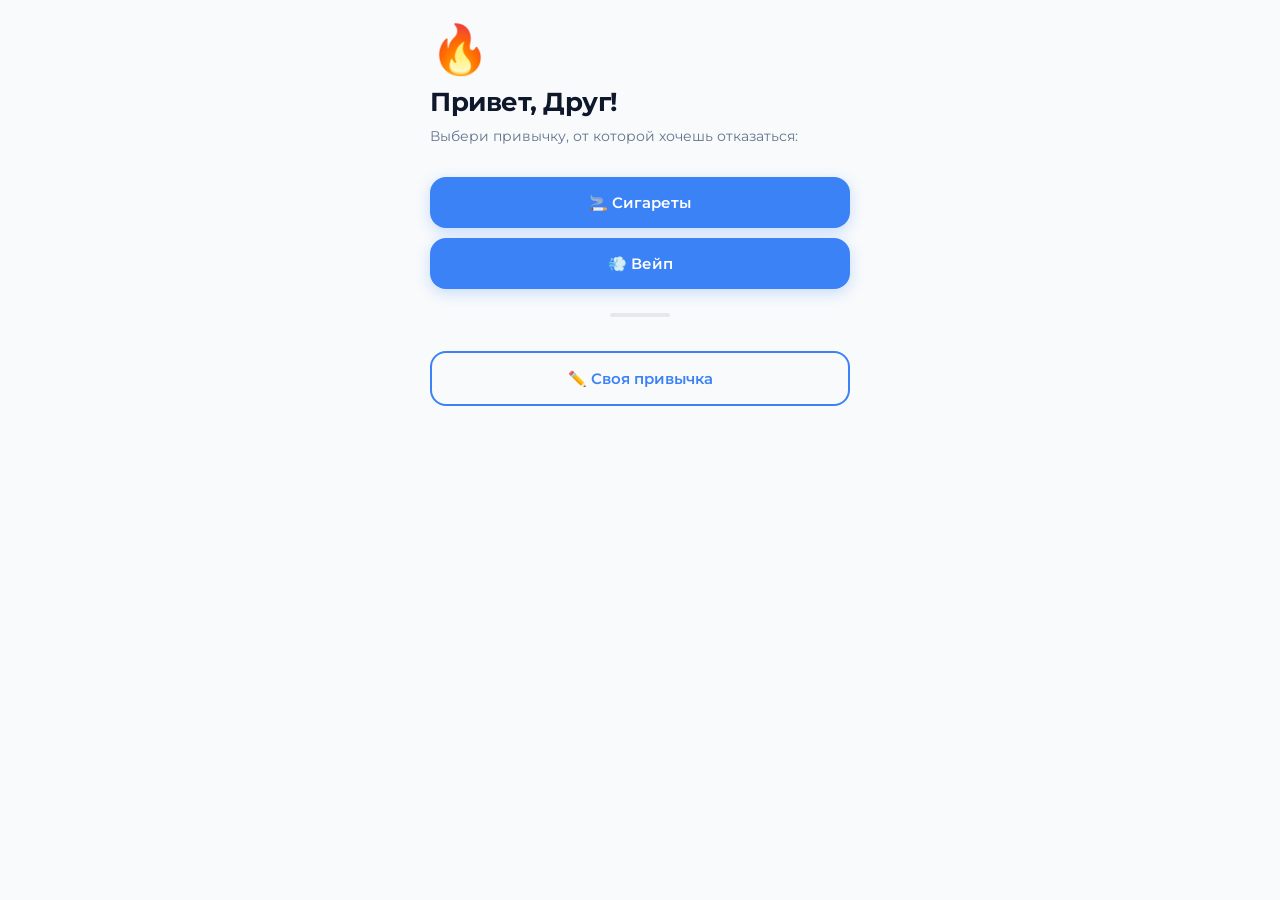
<file: index.html>
<!DOCTYPE html>
<html lang="ru">
<head>
<meta charset="UTF-8">
<meta name="viewport" content="width=device-width, initial-scale=1.0, maximum-scale=1.0, user-scalable=no, viewport-fit=cover">
<title>Трекер привычек</title>
<link href="https://fonts.googleapis.com/css2?family=Montserrat:wght@400;500;600;700&display=swap" rel="stylesheet">
<link rel="stylesheet" href="style.css?v=1">
</head>
<body>
<div id="confirm-modal" class="modal-overlay" style="display:none;">
  <div class="modal-box">
    <p>⚠️ Ты уверен?<br>Таймер обнулится.</p>
    <button id="confirm-yes" class="danger">Да, уверен</button>
    <button id="confirm-no" class="outline">Нет</button>
  </div>
</div>
<div id="screen-welcome" class="screen active">
  <span class="icon">🔥</span>
  <h2 id="welcome-title">Привет!</h2>
  <p>Выбери привычку, от которой хочешь отказаться:</p>
  <button id="btn-cigarettes">🚬 Сигареты</button>
  <button id="btn-vape">💨 Вейп</button>
  <div class="divider"></div>
  <button id="btn-custom" class="outline">✏️ Своя привычка</button>
  <div id="custom-block" style="display:none;">
    <input type="text" id="custom-input" placeholder="Введи свою привычку" maxlength="30">
    <button id="btn-confirm-custom">Далее</button>
  </div>
</div>
<div id="screen-setup" class="screen">
  <span class="icon">⚙️</span>
  <h2 id="setup-title">Добавление</h2>
  <p id="habit-label" style="display:none;"></p>
  <div id="setup-custom-block" style="display:none;">
    <label>Название привычки:</label>
    <input type="text" id="setup-name-input" placeholder="Название" maxlength="30">
    <label>Выбери иконку:</label>
    <div class="emoji-picker" id="emoji-picker"></div>
  </div>
  <label>Дата и время последнего использования:</label>
  <input type="datetime-local" id="last-use-datetime">
  <div id="cost-block">
    <label>Стоимость в день (₽):</label>
    <input type="number" id="daily-cost-input" placeholder="Сколько экономишь в день" min="0" step="0.01" value="0">
  </div>
  <div id="cigarettes-cost-fields" style="display:none;">
    <label>Сигарет в день (шт):</label>
    <input type="number" id="cig-per-day-input" placeholder="Например 10" min="0" step="1">
    <label>Стоимость одной пачки (₽):</label>
    <input type="number" id="cig-pack-cost-input" placeholder="Например 200" min="0" step="1">
  </div>
  <div id="vape-cost-fields" style="display:none;">
    <label>Сколько тратишь в месяц на вейп (₽):</label>
    <input type="number" id="vape-monthly-cost-input" placeholder="Например 2500" min="0" step="1">
  </div>
  <button id="setup-save-btn">➕ Добавить привычку</button>
  <button id="setup-back-btn" class="outline muted" style="margin-top:10px;">← Назад</button>
</div>
<div id="screen-tracker" class="screen">
  <span class="icon">💪</span>
  <h2 id="tracker-title">Твои привычки</h2>
  <div id="habits-container"></div>
  <div id="total-money" class="money" style="margin-top:12px;font-weight:600;font-size:15px;"></div>
  <div class="divider"></div>
  <button id="btn-open-settings" class="outline muted">⚙️ Настройки</button>
</div>
<div id="screen-settings" class="screen">
  <span class="icon">⚙️</span>
  <h2>Настройки</h2>
  <p>Управление привычками</p>
  <button id="btn-add-from-settings">➕ Добавить привычку</button>
  <div class="divider"></div>
  <h3 style="font-size:16px;margin-top:10px;">Список привычек</h3>
  <div id="settings-list-container"></div>
  <div class="divider"></div>
  <button id="btn-back-to-tracker" class="outline muted" style="margin-top:10px;">← Назад к таймерам</button>
  <button id="btn-factory-reset" class="danger" style="margin-top:20px;">⚠️ Сбросить всё</button>
</div>
<script src="https://telegram.org/js/telegram-web-app.js"></script>
<script src="app.js?v=1"></script>
</body>
</html>
</file>
<file: style.css>
:root {
    /* Автоматические переменные Telegram с фоллбеками на светлую тему */
    --bg: var(--tg-theme-bg-color, #f8fafc);
    --card: var(--tg-theme-secondary-bg-color, #ffffff);
    --text: var(--tg-theme-text-color, #0f172a);
    --hint: var(--tg-theme-hint-color, #64748b);
    --button: var(--tg-theme-button-color, #3b82f6);
    --button-text: var(--tg-theme-button-text-color, #ffffff);

    --danger: #ef4444;
    --success: #10b981;

    --border: rgba(148, 163, 184, 0.2);
    --shadow: 0 10px 25px -5px rgba(0, 0, 0, 0.05), 0 8px 10px -6px rgba(0, 0, 0, 0.04);
}

/* Резервный dark-mode, если браузер вне Telegram */
@media (prefers-color-scheme: dark) {
    :root {
        --bg: var(--tg-theme-bg-color, #0f172a);
        --card: var(--tg-theme-secondary-bg-color, #1e293b);
        --text: var(--tg-theme-text-color, #f8fafc);
        --hint: var(--tg-theme-hint-color, #94a3b8);
        --border: rgba(255, 255, 255, 0.1);
        --shadow: 0 12px 30px rgba(0, 0, 0, 0.35);
    }
}

* {
    margin: 0;
    padding: 0;
    box-sizing: border-box;
    -webkit-tap-highlight-color: transparent;
}

body {
    font-family: 'Montserrat', -apple-system, BlinkMacSystemFont, sans-serif;
    background: var(--bg);
    color: var(--text);
    min-height: 100vh;
    padding: 20px 16px 40px;
    display: flex;
    justify-content: flex-start;
    align-items: center;
    flex-direction: column;
    font-size: 15px;
    transition: background-color 0.25s ease, color 0.25s ease;
}

.screen {
    display: none;
    width: 100%;
    max-width: 420px;
    animation: fade 0.3s cubic-bezier(0.16, 1, 0.3, 1);
}

.screen.active {
    display: block;
}

@keyframes fade {
    from {
        opacity: 0;
        transform: translateY(8px) scale(0.99);
    }
    to {
        opacity: 1;
        transform: translateY(0) scale(1);
    }
}

h2 {
    font-size: 26px;
    font-weight: 700;
    color: var(--text);
    margin-bottom: 8px;
    letter-spacing: -0.5px;
}

h3 {
    color: var(--text);
}

p {
    color: var(--hint);
    line-height: 1.5;
    margin-bottom: 20px;
    font-size: 14px;
}

/* Современные плоские кнопки */
button {
    width: 100%;
    border: none;
    border-radius: 16px;
    padding: 16px 20px;
    font-size: 15px;
    font-weight: 600;
    cursor: pointer;
    background: var(--button);
    color: var(--button-text);
    transition: all 0.2s ease;
    box-shadow: 0 4px 14px rgba(59, 130, 246, 0.25);
    margin-top: 10px;
    font-family: 'Montserrat', sans-serif;
}

button:hover {
    opacity: 0.92;
    transform: translateY(-1px);
}

button:active {
    transform: scale(0.98);
}

button.danger {
    background: var(--danger);
    color: #ffffff;
    box-shadow: 0 4px 14px rgba(239, 68, 68, 0.25);
}

button.outline {
    background: transparent;
    color: var(--button);
    border: 2px solid var(--button);
    box-shadow: none;
}

button.muted {
    background: var(--card);
    border: 1px solid var(--border);
    color: var(--hint);
    box-shadow: none;
}

button.muted:hover {
    color: var(--text);
    border-color: var(--button);
}

/* Поля ввода */
input {
    width: 100%;
    padding: 14px 16px;
    border-radius: 14px;
    border: 1px solid var(--border);
    background: var(--card);
    color: var(--text);
    margin-top: 8px;
    font-size: 15px;
    transition: all 0.2s ease;
    font-family: 'Montserrat', sans-serif;
}

input::placeholder {
    color: var(--hint);
    opacity: 0.7;
}

input:focus {
    outline: none;
    border-color: var(--button);
    box-shadow: 0 0 0 3px rgba(59, 130, 246, 0.2);
}

label {
    display: block;
    text-align: left;
    margin-top: 16px;
    margin-bottom: 6px;
    font-size: 13px;
    color: var(--hint);
    font-weight: 600;
}

/* Карточки и счетчик */
.habit-card {
    background: var(--card);
    border-radius: 22px;
    padding: 22px;
    box-shadow: var(--shadow);
    margin-bottom: 16px;
    border: 1px solid var(--border);
    transition: transform 0.2s ease;
    text-align: center;
}

.icon {
    font-size: 48px;
    margin-bottom: 8px;
    display: inline-block;
}

.habit-name {
    font-size: 20px;
    font-weight: 700;
    color: var(--text);
    margin-bottom: 6px;
}

/* Таймер адаптируется автоматически: белый на темном, темный на светлом */
.timer {
    font-size: 38px;
    font-weight: 800;
    margin: 12px 0;
    letter-spacing: 0.5px;
    font-variant-numeric: tabular-nums;
    color: var(--text);
}

.money {
    color: var(--success);
    font-size: 15px;
    font-weight: 600;
    margin-top: 8px;
}

/* Полностью скрываем ачивки/значки, как ты просил */
.achievement {
    display: none !important;
}

.divider {
    width: 60px;
    height: 4px;
    border-radius: 10px;
    background: var(--border);
    margin: 24px auto;
}

.settings-list-item {
    display: flex;
    justify-content: space-between;
    align-items: center;
    padding: 16px 18px;
    border-radius: 16px;
    background: var(--card);
    margin-bottom: 10px;
    border: 1px solid var(--border);
    box-shadow: var(--shadow);
    color: var(--text);
}

.settings-list-item .btn-group {
    display: flex;
    gap: 8px;
}

.settings-list-item button {
    width: auto;
    padding: 8px 14px;
    margin: 0;
    border-radius: 10px;
    font-size: 13px;
}

.settings-list-item .del-btn {
    background: var(--danger);
    color: #ffffff;
}

.reset-btn {
    margin-top: 16px;
    background: transparent;
    border: 1px solid var(--border);
    color: var(--hint);
    box-shadow: none;
}

.reset-btn:hover {
    color: var(--danger);
    border-color: var(--danger);
}

/* Выбор эмодзи */
.emoji-picker {
    display: flex;
    justify-content: center;
    flex-wrap: wrap;
    gap: 10px;
    margin-top: 12px;
}

.emoji-option {
    width: 50px;
    height: 50px;
    display: flex;
    justify-content: center;
    align-items: center;
    border-radius: 14px;
    background: var(--card);
    font-size: 26px;
    transition: all 0.2s ease;
    border: 1px solid var(--border);
    cursor: pointer;
}

.emoji-option:hover {
    transform: scale(1.08);
}

.emoji-option.selected {
    border-color: var(--button);
    background: rgba(59, 130, 246, 0.15);
}

/* Модальное окно */
.modal-overlay {
    position: fixed;
    inset: 0;
    display: flex;
    justify-content: center;
    align-items: center;
    background: rgba(0, 0, 0, 0.65);
    backdrop-filter: blur(6px);
    z-index: 999;
}

.modal-box {
    background: var(--card);
    width: 90%;
    max-width: 330px;
    padding: 24px;
    border-radius: 24px;
    box-shadow: var(--shadow);
    border: 1px solid var(--border);
    animation: popup 0.25s cubic-bezier(0.16, 1, 0.3, 1);
    text-align: center;
}

@keyframes popup {
    from {
        transform: scale(0.92);
        opacity: 0;
    }
    to {
        transform: scale(1);
        opacity: 1;
    }
}

.modal-box p {
    color: var(--text);
    font-weight: 600;
    font-size: 16px;
    margin-bottom: 18px;
}
</file>
